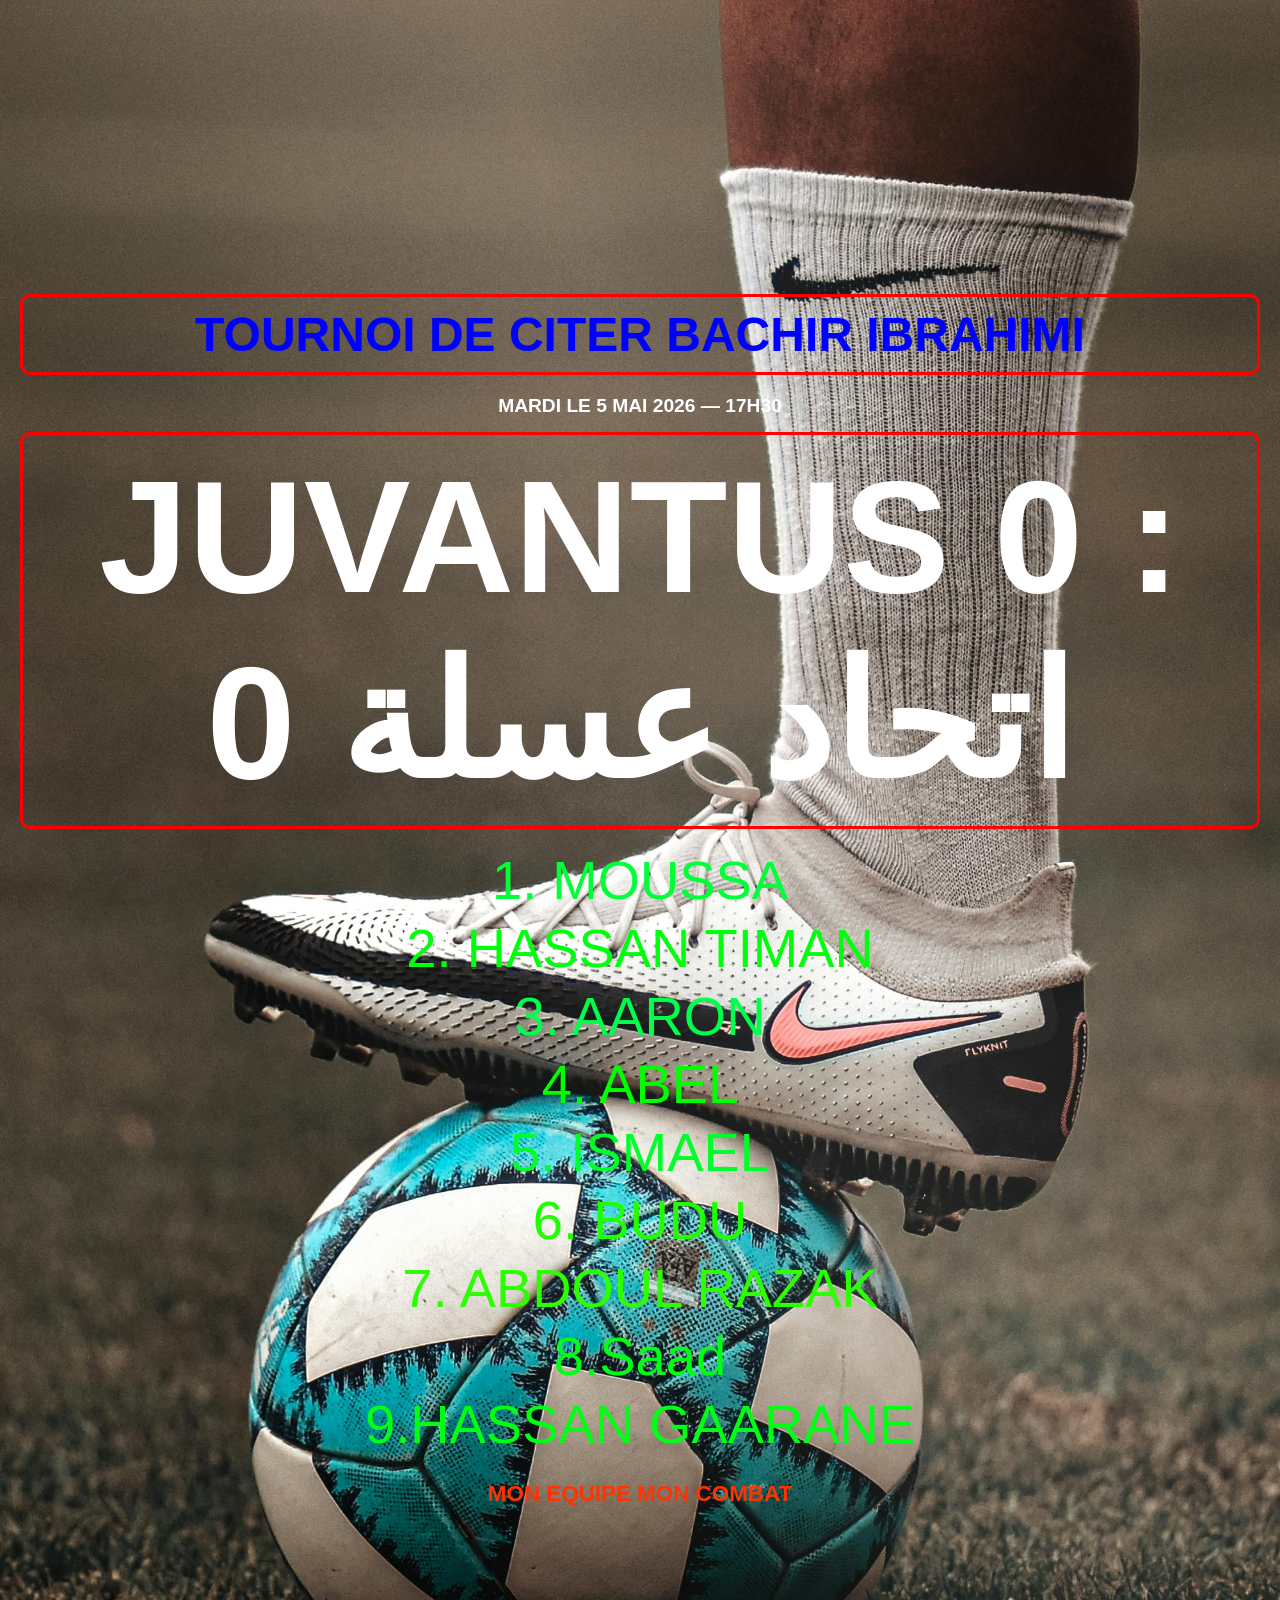
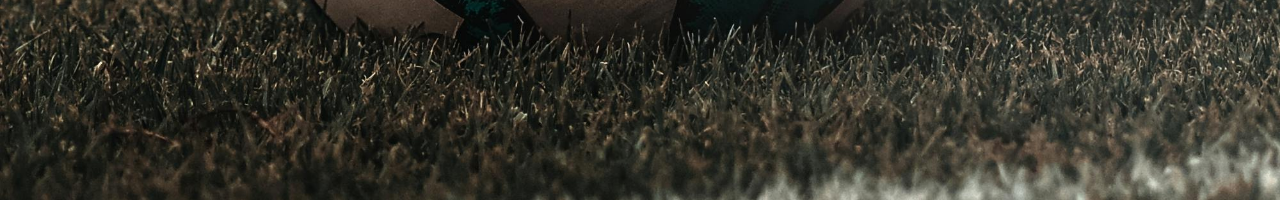
<file: index.html>
<!DOCTYPE html>
<html lang="fr">
<head>
<meta charset="UTF-8">
<meta name="viewport" content="width=device-width, initial-scale=1.0">
<title>Tournoi</title>

<link rel="stylesheet" href="style.css">
</head>

<body>

<div class="main">
    <h1 class="logo">TOURNOI DE CITER BACHIR IBRAHIMI</h1>

    <h2 class="i">MARDI LE 5 MAI 2026 — 17H30</h2>

    <h2 class="p">JUVANTUS 0 : 0 اتحاد عسلة</h2>

    <div class="players">
        <p>1. MOUSSA</p>
        <p>2. HASSAN TIMAN</p>
        <p>3. AARON</p>
        <p>4. ABEL</p>      
        <p>5. ISMAEL</p>
        <p>6. BUDU</p>
        <p>7. ABDOUL RAZAK</p>
        <p>8.Saad</p>
        <p>9.HASSAN GAARANE</p>
    </div>
    
<h2 class="slogan">MON EQUIPE MON COMBAT</h2>
</div>

</body>
</html>
</file>
<file: style.css>
* {
    margin: 0;
    padding: 0;
    box-sizing: border-box;
}

body {
    font-family: Arial, sans-serif;
    min-height: 200vh; /* écran complet */
    display: flex;
    justify-content: center;
    align-items: center;
    background-image: url("pexels-gonzalo-acuna-166058093-10923061.jpg");
    background-size: cover;
    background-position: center;
    background-repeat: no-repeat;
    color: white;
}

/* CONTENEUR PRINCIPAL */
.main {
    text-align: center;
    padding: 20px;
    width: 100%;
}

/* LOGO */
.logo {
    font-size: 1.8em;
    color: blue;
    border: 3px solid red;
    border-radius: 10px;
    padding: 10px;
}

/* DATE */
.i {
    margin-top: 20px;
    font-size: 1.2em;
}

/* SCORE */
.p {
    margin-top: 15px;
    font-size: 1.5em;
    border: 3px solid red;
    border-radius: 10px;
    padding: 10px;
}

/* JOUEURS */
.players {
    margin-top: 20px;
}

.players p {
    font-size: 1.2em;
    margin: 5px 0;
}
.slogan {
    margin-top: 25px;
    font-size: 1.4em;
    color: white;
    font-weight: bold;
}
.slogan {
   color: rgb(255, 51, 0);
    bottom: 100px;
    width: 100%;
    left: 0;
}

/* 🎨 Couleurs différentes */
.players p:nth-child(1) { color:rgb(0, 255, 55); }
.players p:nth-child(2) { color:rgb(0, 255, 13); }
.players p:nth-child(3) { color:rgb(0, 255, 76); }
.players p:nth-child(4) { color:rgb(0, 255, 0); }
.players p:nth-child(5) { color: rgb(0, 255, 42); }
.players p:nth-child(6) { color: rgb(30, 255, 0); }
.players p:nth-child(7) { color:  rgb(43, 255, 0); }
.players p:nth-child(8) { color: rgb(0, 255, 21); }
.players p:nth-child(9) { color:rgb(0, 255, 21);; }

/* 📱 Responsive */
@media (min-width: 700px) {
    .logo {
        font-size: 3em;
    }

    .p {
        font-size: 10em;
    }

    .players p {
        font-size: 3.4em;
    }
}
</file>
